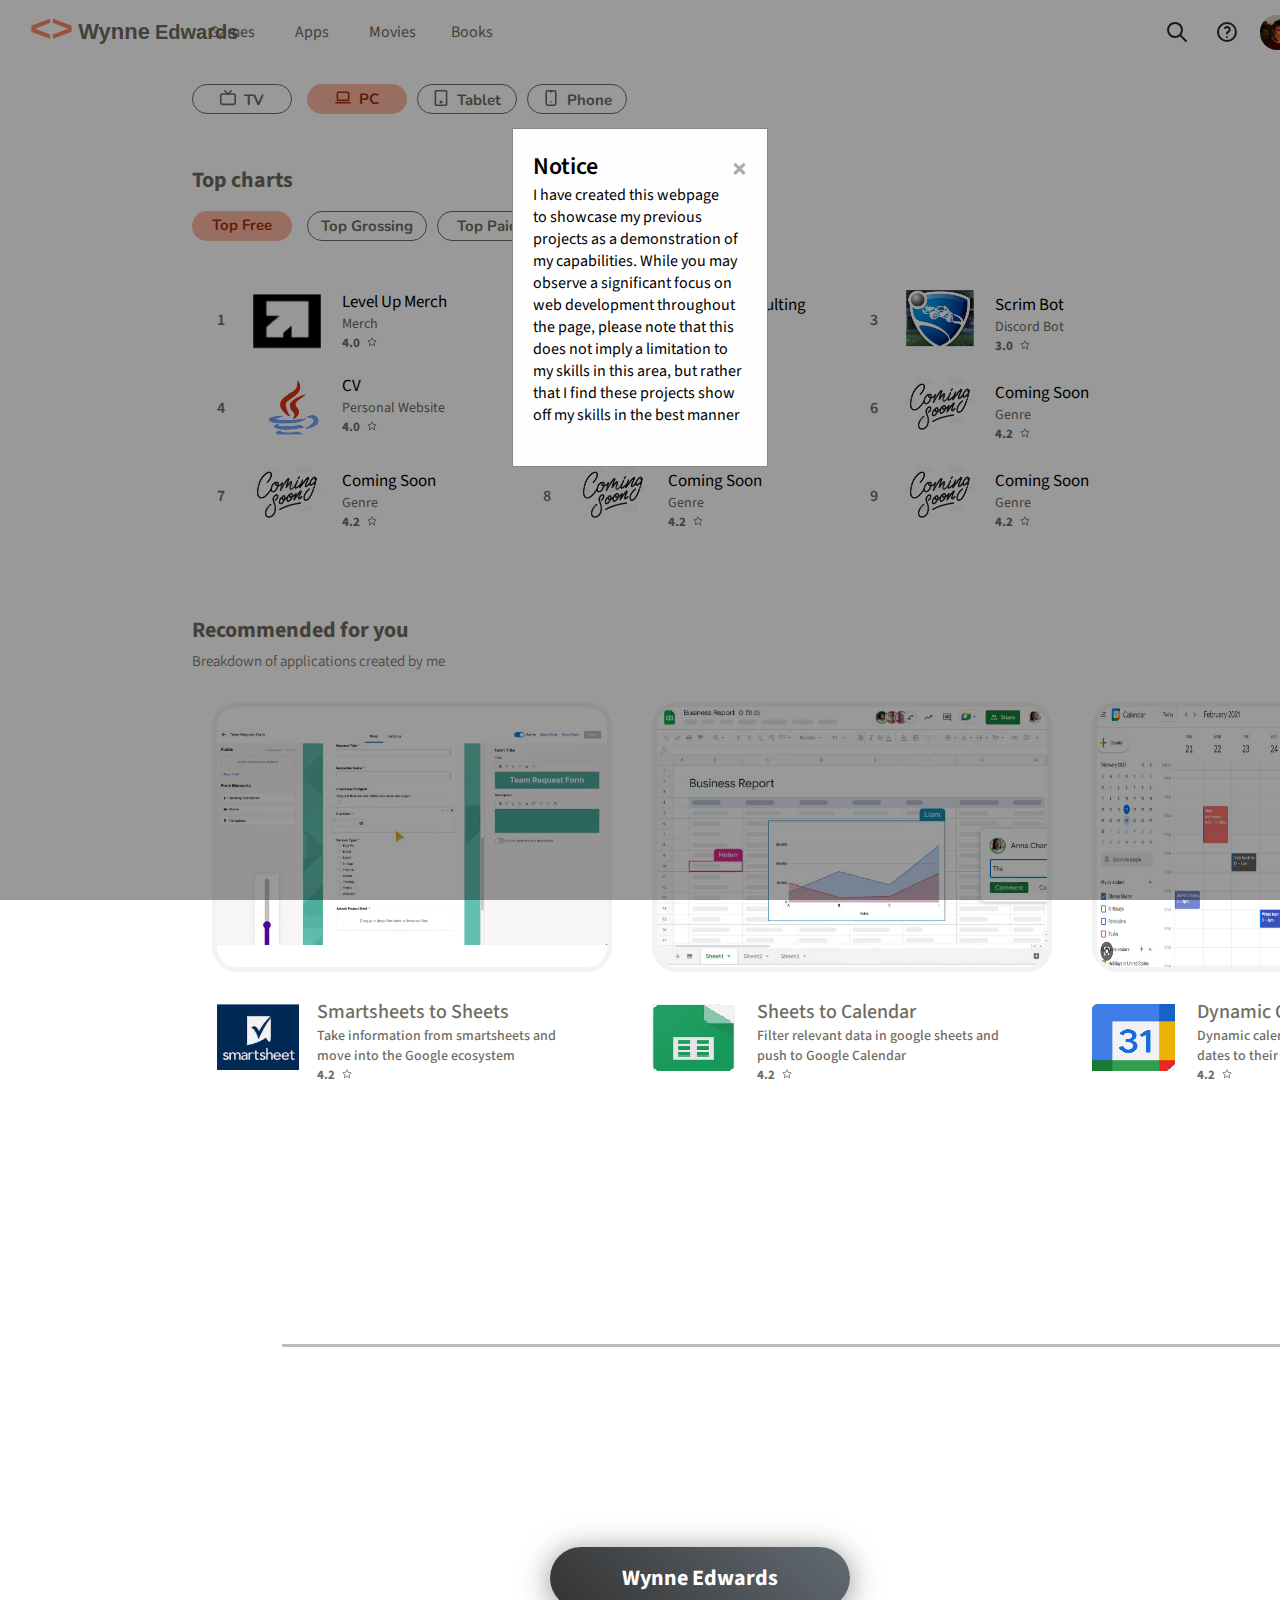
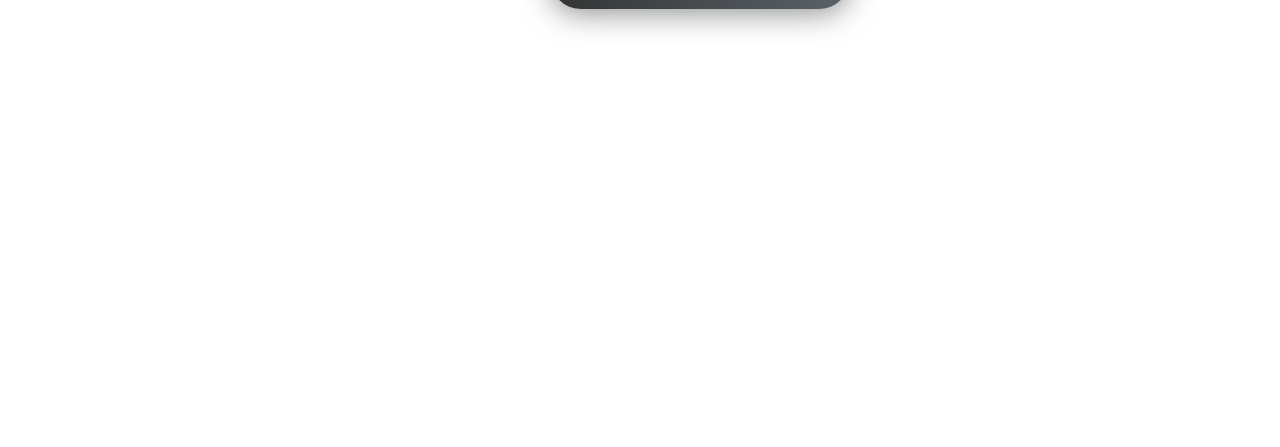
<file: index.html>
<!DOCTYPE html>
<html lang="en">

<head>
    <meta charset="UTF-8">
    <meta http-equiv="X-UA-Compatible" content="IE=edge">
    <meta name="viewport" content="width=device-width, initial-scale=1.0">
    <title>Wynne Edwards</title>
    <link rel="stylesheet" href="styleIndex.css">
    <link rel="stylesheet" href="reset.css">
    <script defer src="app.js"></script>
</head>
<nav class="nav">
    <div class="navLogoContainer">
        <div class="navLogo">
            <div class="logo">
                <>
            </div>

            <div class="logoName">
                <div class="firstname">Wynne</div>
                <div class="lastname">Edwards</div>
            </div>
        </div>
    </div>
    <div class="navGenresContainer">
        <div class="navGenresOverall">
            <div class="navGenres" id="games">Games</div>
            <div class="navGenres" id="Apps">Apps</div>
            <div class="navGenres" id="Movies">Movies</div>
            <div class="navGenres" id="Books">Books</div>
        </div>
    </div>
    <div class="navProfileContainer">
        <div class="navProfileOverall">
            <div class="navProfile" id="search"><svg class="profileIcons" xmlns="http://www.w3.org/2000/svg"
                    class="icon icon-tabler icon-tabler-search" width="24" height="24" viewBox="0 0 24 24"
                    stroke-width="2" stroke="currentColor" fill="none" stroke-linecap="round" stroke-linejoin="round">
                    <path stroke="none" d="M0 0h24v24H0z" fill="none"></path>
                    <circle cx="10" cy="10" r="7"></circle>
                    <line x1="21" y1="21" x2="15" y2="15"></line>
                </svg></div>
            <div class="navProfile" id="help"><svg class="profileIcons" xmlns="http://www.w3.org/2000/svg"
                    class="icon icon-tabler icon-tabler-help" width="24" height="24" viewBox="0 0 24 24"
                    stroke-width="2" stroke="currentColor" fill="none" stroke-linecap="round" stroke-linejoin="round">
                    <path stroke="none" d="M0 0h24v24H0z" fill="none"></path>
                    <circle cx="12" cy="12" r="9"></circle>
                    <line x1="12" y1="17" x2="12" y2="17.01"></line>
                    <path d="M12 13.5a1.5 1.5 0 0 1 1 -1.5a2.6 2.6 0 1 0 -3 -4"></path>
                </svg></div>
            <div class="navProfile" id="profile"><img src="./images/meimg.png" height="35px" class="profile"></div>
        </div>
    </div>
</nav>

<body>
    <div class="resolutionContainer">
        <div class="resButtonsOverall">
            <div class="resButtons" id="TV"><button onclick="tvPressed()">
                    <p id="TVButton" class="resText">
                        <svg id="TVIcon" xmlns="http://www.w3.org/2000/svg"
                            class="icon icon-tabler icon-tabler-device-tv" width="24" height="24" viewBox="0 0 24 24"
                            stroke-width="2" stroke="currentColor" fill="none" stroke-linecap="round"
                            stroke-linejoin="round">
                            <path stroke="none" d="M0 0h24v24H0z" fill="none"></path>
                            <rect x="3" y="7" width="18" height="13" rx="2"></rect>
                            <polyline points="16 3 12 7 8 3"></polyline>
                        </svg>TV
                    </p>
                </button></div>
            <div class="resButtons" id="PC"><button onclick="pcPressed()">
                    <p id="PCButton" class="resText">
                        <svg id="PCIcon" xmlns="http://www.w3.org/2000/svg"
                            class="icon icon-tabler icon-tabler-device-laptop" width="24" height="24"
                            viewBox="0 0 24 24" stroke-width="2" stroke="currentColor" fill="none"
                            stroke-linecap="round" stroke-linejoin="round">
                            <path stroke="none" d="M0 0h24v24H0z" fill="none"></path>
                            <line x1="3" y1="19" x2="21" y2="19"></line>
                            <rect x="5" y="6" width="14" height="10" rx="1"></rect>
                        </svg>PC
                    </p>
                </button></div>
            <div class="resButtons" id="Tablet"><button onclick="tabletPressed()">
                    <p id="tabletButton" class="resText">
                        <svg id="tabletIcon" xmlns="http://www.w3.org/2000/svg"
                            class="icon icon-tabler icon-tabler-device-tablet" width="24" height="24"
                            viewBox="0 0 24 24" stroke-width="2" stroke="currentColor" fill="none"
                            stroke-linecap="round" stroke-linejoin="round">
                            <path stroke="none" d="M0 0h24v24H0z" fill="none"></path>
                            <rect x="5" y="3" width="14" height="18" rx="1"></rect>
                            <circle cx="12" cy="17" r="1"></circle>
                        </svg>Tablet
                    </p>
                </button></div>
            <div class="resButtons" id="Phone"><button onclick="phonePressed()">
                    <p id="phoneButton" class="resText">
                        <svg id="phoneIcon" xmlns="http://www.w3.org/2000/svg"
                            class="icon icon-tabler icon-tabler-device-mobile" width="24" height="24"
                            viewBox="0 0 24 24" stroke-width="2" stroke="currentColor" fill="none"
                            stroke-linecap="round" stroke-linejoin="round">
                            <path stroke="none" d="M0 0h24v24H0z" fill="none"></path>
                            <rect x="6" y="3" width="12" height="18" rx="2"></rect>
                            <line x1="11" y1="4" x2="13" y2="4"></line>
                            <line x1="12" y1="17" x2="12" y2="17.01"></line>
                        </svg>Phone
                    </p>
                </button></div>
        </div>
    </div>
    <main>
        
          
        <div class="chartContainer" id = "test">
            <div class="chartOverall">
                <div class="topChart">Top charts</div>
                <div class="selectorChart">
                    <div class="chartButtons" id="freeChart"><button onclick="freePressed()">
                            <p class="chartText" id="freeText">Top Free</p>
                        </button></div>
                    <div class="chartButtons" id="grossingChart"><button onclick="grossingPressed()">
                            <p class="chartText" id="grossingText">Top Grossing</p>
                        </button></div>
                    <div class="chartButtons" id="paidChart"><button onclick="paidPressed()">
                            <p class="chartText" id="paidText">Top Paid</p>
                        </button></div>
                </div>
                <div class="projectsGrid">
                    <div class="gridItem" id="grid1">
                        <div class="projectsNumber">1</div>
                        <div class="projectsGridManager">
                            <div class="projectsImage"><img src="./images/levelUpMerchLogo.png"></div>
                            <div class="projectsHeader">Level Up Merch</div>
                            <div class="projectsGenre">Merch</div>
                            <div class="projectsRating">4.0<svg xmlns="http://www.w3.org/2000/svg"
                                    class="icon icon-tabler icon-tabler-star" width="24" height="10" viewBox="0 0 24 24"
                                    stroke-width="2" stroke="currentColor" fill="none" stroke-linecap="round"
                                    stroke-linejoin="round">
                                    <path stroke="none" d="M0 0h24v24H0z" fill="none"></path>
                                    <path
                                        d="M12 17.75l-6.172 3.245l1.179 -6.873l-5 -4.867l6.9 -1l3.086 -6.253l3.086 6.253l6.9 1l-5 4.867l1.179 6.873z">
                                    </path>
                                </svg></div>
                        </div>
                    </div>
                    <div class="gridItem" id="grid2">
                        <div class="projectsNumber">2</div>
                        <div class="projectsGridManager">
                            <div class="projectsImage"><img src="./images/EmeraldConsultingNewLogo.png"></div>
                            <div class="projectsHeader">Emerald Consulting</div>
                            <div class="projectsGenre">Consulting</div>
                            <div class="projectsRating">3.9<svg xmlns="http://www.w3.org/2000/svg"
                                    class="icon icon-tabler icon-tabler-star" width="24" height="10" viewBox="0 0 24 24"
                                    stroke-width="2" stroke="currentColor" fill="none" stroke-linecap="round"
                                    stroke-linejoin="round">
                                    <path stroke="none" d="M0 0h24v24H0z" fill="none"></path>
                                    <path
                                        d="M12 17.75l-6.172 3.245l1.179 -6.873l-5 -4.867l6.9 -1l3.086 -6.253l3.086 6.253l6.9 1l-5 4.867l1.179 6.873z">
                                    </path>
                                </svg></div>
                        </div>
                    </div>
                    <div class="gridItem" id="grid3">
                        <div class="projectsNumber">3</div>
                        <div class="projectsGridManager">
                            <div class="projectsImage"><img src="./images/ScrimBotimage.jpg"></div>
                            <div class="projectsHeader">Scrim Bot</div>
                            <div class="projectsGenre">Discord Bot</div>
                            <div class="projectsRating">3.0<svg xmlns="http://www.w3.org/2000/svg"
                                    class="icon icon-tabler icon-tabler-star" width="24" height="10" viewBox="0 0 24 24"
                                    stroke-width="2" stroke="currentColor" fill="none" stroke-linecap="round"
                                    stroke-linejoin="round">
                                    <path stroke="none" d="M0 0h24v24H0z" fill="none"></path>
                                    <path
                                        d="M12 17.75l-6.172 3.245l1.179 -6.873l-5 -4.867l6.9 -1l3.086 -6.253l3.086 6.253l6.9 1l-5 4.867l1.179 6.873z">
                                    </path>
                                </svg></div>
                        </div>
                    </div>
                    <div class="gridItem" id="grid4">
                        <div class="projectsNumber">4</div>
                        <div class="projectsGridManager">
                            <div class="projectsImage"><img src="./images/java.png"></div>
                            <div class="projectsHeader">CV</div>
                            <div class="projectsGenre">Personal Website</div>
                            <div class="projectsRating">4.0<svg xmlns="http://www.w3.org/2000/svg"
                                    class="icon icon-tabler icon-tabler-star" width="24" height="10" viewBox="0 0 24 24"
                                    stroke-width="2" stroke="currentColor" fill="none" stroke-linecap="round"
                                    stroke-linejoin="round">
                                    <path stroke="none" d="M0 0h24v24H0z" fill="none"></path>
                                    <path
                                        d="M12 17.75l-6.172 3.245l1.179 -6.873l-5 -4.867l6.9 -1l3.086 -6.253l3.086 6.253l6.9 1l-5 4.867l1.179 6.873z">
                                    </path>
                                </svg></div>
                        </div>
                    </div>
                    <div class="gridItem" id="grid5">
                        <div class="projectsNumber">5</div>
                        <div class="projectsGridManager">
                            <div class="projectsImage"><img src="./images/comingSoon.png"></div>
                            <div class="projectsHeader">Coming Soon</div>
                            <div class="projectsGenre">Genre</div>
                            <div class="projectsRating">4.2<svg xmlns="http://www.w3.org/2000/svg"
                                    class="icon icon-tabler icon-tabler-star" width="24" height="10" viewBox="0 0 24 24"
                                    stroke-width="2" stroke="currentColor" fill="none" stroke-linecap="round"
                                    stroke-linejoin="round">
                                    <path stroke="none" d="M0 0h24v24H0z" fill="none"></path>
                                    <path
                                        d="M12 17.75l-6.172 3.245l1.179 -6.873l-5 -4.867l6.9 -1l3.086 -6.253l3.086 6.253l6.9 1l-5 4.867l1.179 6.873z">
                                    </path>
                                </svg></div>
                        </div>
                    </div>
                    <div class="gridItem" id="grid6">
                        <div class="projectsNumber">6</div>
                        <div class="projectsGridManager">
                            <div class="projectsImage"><img src="./images/comingSoon.png"></div>
                            <div class="projectsHeader">Coming Soon</div>
                            <div class="projectsGenre">Genre</div>
                            <div class="projectsRating">4.2<svg xmlns="http://www.w3.org/2000/svg"
                                    class="icon icon-tabler icon-tabler-star" width="24" height="10" viewBox="0 0 24 24"
                                    stroke-width="2" stroke="currentColor" fill="none" stroke-linecap="round"
                                    stroke-linejoin="round">
                                    <path stroke="none" d="M0 0h24v24H0z" fill="none"></path>
                                    <path
                                        d="M12 17.75l-6.172 3.245l1.179 -6.873l-5 -4.867l6.9 -1l3.086 -6.253l3.086 6.253l6.9 1l-5 4.867l1.179 6.873z">
                                    </path>
                                </svg></div>
                        </div>
                    </div>
                    <div class="gridItem" id="grid7">
                        <div class="projectsNumber">7</div>
                        <div class="projectsGridManager">
                            <div class="projectsImage"><img src="./images/comingSoon.png"></div>
                            <div class="projectsHeader">Coming Soon</div>
                            <div class="projectsGenre">Genre</div>
                            <div class="projectsRating">4.2<svg xmlns="http://www.w3.org/2000/svg"
                                    class="icon icon-tabler icon-tabler-star" width="24" height="10" viewBox="0 0 24 24"
                                    stroke-width="2" stroke="currentColor" fill="none" stroke-linecap="round"
                                    stroke-linejoin="round">
                                    <path stroke="none" d="M0 0h24v24H0z" fill="none"></path>
                                    <path
                                        d="M12 17.75l-6.172 3.245l1.179 -6.873l-5 -4.867l6.9 -1l3.086 -6.253l3.086 6.253l6.9 1l-5 4.867l1.179 6.873z">
                                    </path>
                                </svg></div>
                        </div>
                    </div>
                    <div class="gridItem" id="grid8">
                        <div class="projectsNumber">8</div>
                        <div class="projectsGridManager">
                            <div class="projectsImage"><img src="./images/comingSoon.png"></div>
                            <div class="projectsHeader">Coming Soon</div>
                            <div class="projectsGenre">Genre</div>
                            <div class="projectsRating">4.2<svg xmlns="http://www.w3.org/2000/svg"
                                    class="icon icon-tabler icon-tabler-star" width="24" height="10" viewBox="0 0 24 24"
                                    stroke-width="2" stroke="currentColor" fill="none" stroke-linecap="round"
                                    stroke-linejoin="round">
                                    <path stroke="none" d="M0 0h24v24H0z" fill="none"></path>
                                    <path
                                        d="M12 17.75l-6.172 3.245l1.179 -6.873l-5 -4.867l6.9 -1l3.086 -6.253l3.086 6.253l6.9 1l-5 4.867l1.179 6.873z">
                                    </path>
                                </svg></div>
                        </div>
                    </div>
                    <div class="gridItem" id="grid9">
                        <div class="projectsNumber">9</div>
                        <div class="projectsGridManager">
                            <div class="projectsImage"><img src="./images/comingSoon.png"></div>
                            <div class="projectsHeader">Coming Soon</div>
                            <div class="projectsGenre">Genre</div>
                            <div class="projectsRating">4.2<svg xmlns="http://www.w3.org/2000/svg"
                                    class="icon icon-tabler icon-tabler-star" width="24" height="10" viewBox="0 0 24 24"
                                    stroke-width="2" stroke="currentColor" fill="none" stroke-linecap="round"
                                    stroke-linejoin="round">
                                    <path stroke="none" d="M0 0h24v24H0z" fill="none"></path>
                                    <path
                                        d="M12 17.75l-6.172 3.245l1.179 -6.873l-5 -4.867l6.9 -1l3.086 -6.253l3.086 6.253l6.9 1l-5 4.867l1.179 6.873z">
                                    </path>
                                </svg></div>
                        </div>
                    </div>
                </div>
            </div>
        </div>
        <div class="recommendedContainer">
            <div class="recommendedOverall">
                <div class="recomendedForYou">Recommended for you
                    <div class="recommendedSubHeading">Breakdown of applications created by me
                        <table class="recommendedTable">
                            <tr>
                                <td class="Smartsheets hidden">
                                    <video id=smartsheetsVid width="400" height="400" autoplay muted loop>
                                        <source src="images/smartsheets.mp4" type="video/mp4">
                                    </video>
                                </td>

                                <td class="Googlesheets hidden">
                                    <video id=googlesheetsVid width="400" height="400" autoplay muted loop>
                                        <source src="images/googlesheets.mp4" type="video/mp4">
                                    </video>
                                </td>
                                <td class="Googlecalendar hidden">
                                    <img src="images/googleCalendar.png" id="googleCalendarImg">
                                </td>
                            </tr>
                            <tr>
                                <td class="SmartsheetsName">
                                    <div class="projectsImage"><img src="./images/smartsheets.png"></div>
                                    <div class="projectsHeader">Smartsheets to Sheets</div>
                                    <div class="projectsGenre">Take information from smartsheets and <br> move into the
                                        Google ecosystem</div>
                                    <div class="projectsRating">4.2<svg xmlns="http://www.w3.org/2000/svg"
                                            class="icon icon-tabler icon-tabler-star" width="24" height="10"
                                            viewBox="0 0 24 24" stroke-width="2" stroke="currentColor" fill="none"
                                            stroke-linecap="round" stroke-linejoin="round">
                                            <path stroke="none" d="M0 0h24v24H0z" fill="none"></path>
                                            <path
                                                d="M12 17.75l-6.172 3.245l1.179 -6.873l-5 -4.867l6.9 -1l3.086 -6.253l3.086 6.253l6.9 1l-5 4.867l1.179 6.873z">
                                            </path>
                                        </svg></div>
                    </div>
                    </td>
                    <td class="GooglesheetsName">
                        <div class="projectsImage"><img src="./images/googleSheets.png"></div>
                        <div class="projectsHeader">Sheets to Calendar</div>
                        <div class="projectsGenre">Filter relevant data in google sheets and <br> push to Google
                            Calendar</div>
                        <div class="projectsRating">4.2<svg xmlns="http://www.w3.org/2000/svg"
                                class="icon icon-tabler icon-tabler-star" width="24" height="10" viewBox="0 0 24 24"
                                stroke-width="2" stroke="currentColor" fill="none" stroke-linecap="round"
                                stroke-linejoin="round">
                                <path stroke="none" d="M0 0h24v24H0z" fill="none"></path>
                                <path
                                    d="M12 17.75l-6.172 3.245l1.179 -6.873l-5 -4.867l6.9 -1l3.086 -6.253l3.086 6.253l6.9 1l-5 4.867l1.179 6.873z">
                                </path>
                            </svg></div>
                </div>
                </td>
                <td class="GooglecalendarName">
                    <div class="projectsImage"><img src="./images/googleCalendarLogo.png"></div>
                    <div class="projectsHeader">Dynamic Calendar</div>
                    <div class="projectsGenre">Dynamic calendar that pushes each individual's dates to their own
                        calendar</div>
                    <div class="projectsRating">4.2<svg xmlns="http://www.w3.org/2000/svg"
                            class="icon icon-tabler icon-tabler-star" width="24" height="10" viewBox="0 0 24 24"
                            stroke-width="2" stroke="currentColor" fill="none" stroke-linecap="round"
                            stroke-linejoin="round">
                            <path stroke="none" d="M0 0h24v24H0z" fill="none"></path>
                            <path
                                d="M12 17.75l-6.172 3.245l1.179 -6.873l-5 -4.867l6.9 -1l3.086 -6.253l3.086 6.253l6.9 1l-5 4.867l1.179 6.873z">
                            </path>
                        </svg></div>
            </div>
            </td>
            </tr>
            </table>
        </div>
        </div>
        </div>
        </div>
        <hr class="solid">
        <div class="wynneContainer">
            <div class="wynneOverall">
                <button type="submit" id = "cvId" class = "wynneCV"><a href="cv.html">Wynne Edwards</a>
            </div>
        </div>
    </main>
    <div class="popup" id = "levelUpMerch">
        <div class="popup-content">
          <span class="popup-exit" id = "popup-exit1">&times;</span>
          <h2 class="popup-title">Level Up Merch</h2>
          <p class="popup-description">This is a website I designed and built in order to learn more about web development. <br><br> Please note this is not a finished product.</p>
          <button class="popup-button"><a href="./LUM/index.html">View Website</a></button>
          <button class="popup-button"><a href="https://github.com/wynne-edwards/levelupmerch">View Github</a></button>
        </div>
      </div>
      <div class="popup" id = "emeraldConsulting">
        <div class="popup-content">
          <span class="popup-exit" id = "popup-exit2">&times;</span>
          <h2 class="popup-title">Emerald Consulting</h2>
          <p class="popup-description">I was requested to show off my skills by improving an existing website, and this is my take on that. <br><br> Please note this is not a finished product.</p>
          <button class="popup-button"><a href="./EmeraldConsulting/index3.html">View Website</a></button>
          <button class="popup-button"><a href="https://github.com/wynne-edwards/emerald-consulting">View Github</a></button>
        </div>
      </div>
      <div class="popup" id = "scrimBot">
        <div class="popup-content">
          <span class="popup-exit" id = "popup-exit3">&times;</span>
          <h2 class="popup-title">Scrim Bot</h2>
          <p class="popup-description">A very personal project, a game I thoroughly enjoy is Rocket League. But I found that it was difficult to organise games in the scene so I decided to attempt to solve that, with this discord bot. <br><br> Please note this is not a finished product.</p>
          <button class="popup-button"><a href ="https://github.com/wynne-edwards/ScrimBot">View Github</a></button>
        </div>
      </div>
      <div class="popup" id = "personalCVPage">
        <div class="popup-content">
          <span class="popup-exit" id = "popup-exit4">&times;</span>
          <h2 class="popup-title">Personal CV page</h2>
          <p class="popup-description">This was the first website I created, its very clunky but I thought it would be useful to show progress in how I have advanced as a programmer <br><br>Please note this is not a finished product.</p>
          <button class="popup-button"><a href="./CV/index.html">View Website</a></button>
          <button class="popup-button"><a href ="https://github.com/wynne-edwards/oldPersonalWebsite">View Github</a></button>
        </div>
      </div>
      <div class="popup2" id = "noticePopup">
        <div class="popup-content">
          <span class="popup-exit" id = "popup-exit5">&times;</span>
          <h2 class="popup-title">Notice</h2>
          <p class="popup-description">I have created this webpage to showcase my previous projects as a demonstration of my capabilities. While you may observe a significant focus on web development throughout the page, please note that this does not imply a limitation to my skills in this area, but rather that I find these projects show off my skills in the best manner</p>
        </div>
      </div>
</body>

</html>
</file>
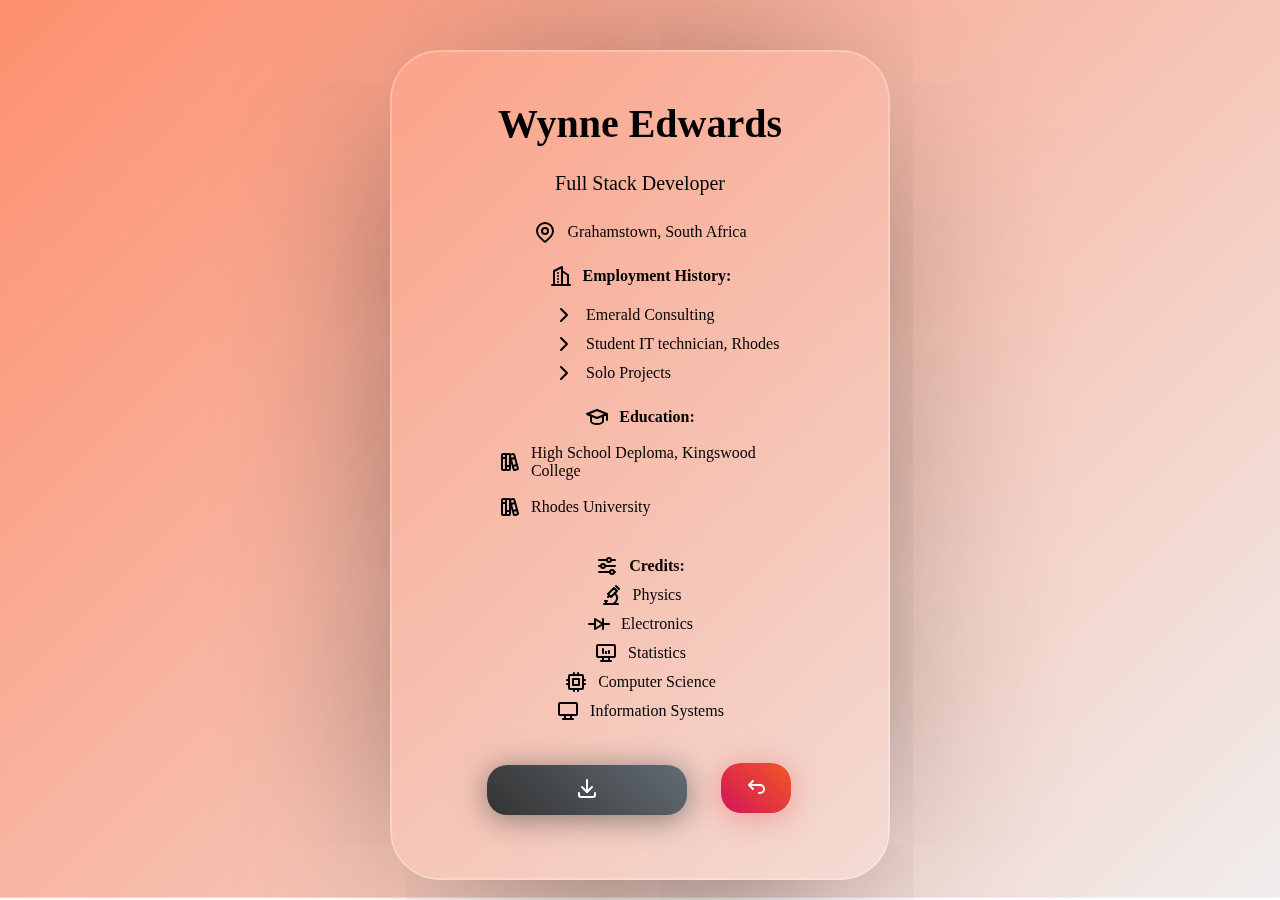
<file: cv.html>
<!DOCTYPE html>
<html lang="en">

<head>
    <meta charset="UTF-8">
    <meta http-equiv="X-UA-Compatible" content="IE=edge">
    <meta name="viewport" content="width=device-width, initial-scale=1.0">
    <link rel="stylesheet" href="styleCV.css">
    <link rel="stylesheet" href="reset.css">
    <script defer src="app.js"></script>
    <title>CV</title>
</head>

<body id = "cvBackground">
    <div class="profile_card">
        <!-- <figure class="profile_card__img">
            <img src="images/meimg.png">
        </figure> -->
        <div class="profile_card__desc">
            <h1 id> Wynne Edwards</h1>
            <div>Full Stack Developer</div>
            <div style="display: flex; align-items: center;gap:10px;justify-content: center;">
                <svg xmlns="http://www.w3.org/2000/svg" class="icon icon-tabler icon-tabler-map-pin" width="24"
                    height="24" viewBox="0 0 24 24" stroke-width="2" stroke="currentColor" fill="none"
                    stroke-linecap="round" stroke-linejoin="round">
                    <path stroke="none" d="M0 0h24v24H0z" fill="none"></path>
                    <circle cx="12" cy="11" r="3"></circle>
                    <path d="M17.657 16.657l-4.243 4.243a2 2 0 0 1 -2.827 0l-4.244 -4.243a8 8 0 1 1 11.314 0z"></path>
                </svg>
                <span>Grahamstown, South Africa</span>
            </div>
        </div>
        <div class="profile_card_history">
            <div style="display: flex; align-items: center;gap:10px;justify-content: center;padding-bottom: 15px;">
                <svg xmlns="http://www.w3.org/2000/svg" class="icon icon-tabler icon-tabler-building-skyscraper"
                    width="24" height="24" viewBox="0 0 24 24" stroke-width="2" stroke="currentColor" fill="none"
                    stroke-linecap="round" stroke-linejoin="round">
                    <path stroke="none" d="M0 0h24v24H0z" fill="none"></path>
                    <line x1="3" y1="21" x2="21" y2="21"></line>
                    <path d="M5 21v-14l8 -4v18"></path>
                    <path d="M19 21v-10l-6 -4"></path>
                    <line x1="9" y1="9" x2="9" y2="9.01"></line>
                    <line x1="9" y1="12" x2="9" y2="12.01"></line>
                    <line x1="9" y1="15" x2="9" y2="15.01"></line>
                    <line x1="9" y1="18" x2="9" y2="18.01"></line>
                </svg>
                <h3 style="font-weight: bold;">Employment History:</h3>
            </div>
            <div
                style="display: flex; align-items: center;gap:10px;justify-content:left;padding-left: 80px; padding-bottom: 5px;">
                <svg xmlns="http://www.w3.org/2000/svg" class="icon icon-tabler icon-tabler-chevron-right" width="24"
                    height="24" viewBox="0 0 24 24" stroke-width="2" stroke="currentColor" fill="none"
                    stroke-linecap="round" stroke-linejoin="round">
                    <path stroke="none" d="M0 0h24v24H0z" fill="none"></path>
                    <polyline points="9 6 15 12 9 18"></polyline>
                </svg>
                <span><a href="https://e-c.co.za/">Emerald Consulting</a></span>
            </div>
            <div
                style="display: flex; align-items: center;gap:10px;justify-content:left;padding-left: 80px; padding-bottom: 5px;">
                <svg xmlns="http://www.w3.org/2000/svg" class="icon icon-tabler icon-tabler-chevron-right" width="24"
                    height="24" viewBox="0 0 24 24" stroke-width="2" stroke="currentColor" fill="none"
                    stroke-linecap="round" stroke-linejoin="round">
                    <path stroke="none" d="M0 0h24v24H0z" fill="none"></path>
                    <polyline points="9 6 15 12 9 18"></polyline>
                </svg>
                <span><a href="https://www.ru.ac.za/">Student IT technician, Rhodes</a></span>
            </div>
            <div style="display: flex; align-items: center;gap:10px;justify-content: left;padding-left: 80px;">
                <svg xmlns="http://www.w3.org/2000/svg" class="icon icon-tabler icon-tabler-chevron-right" width="24"
                    height="24" viewBox="0 0 24 24" stroke-width="2" stroke="currentColor" fill="none"
                    stroke-linecap="round" stroke-linejoin="round">
                    <path stroke="none" d="M0 0h24v24H0z" fill="none"></path>
                    <polyline points="9 6 15 12 9 18"></polyline>
                </svg>
                <span>Solo Projects</span>
            </div>
        </div>
        <div class=profile_card__education>
            <div style="display: flex; align-items: center;gap:10px;justify-content: center;padding-bottom: 15px;">
                <svg xmlns="http://www.w3.org/2000/svg" class="icon icon-tabler icon-tabler-school" width="24"
                    height="24" viewBox="0 0 24 24" stroke-width="2" stroke="currentColor" fill="none"
                    stroke-linecap="round" stroke-linejoin="round">
                    <path stroke="none" d="M0 0h24v24H0z" fill="none"></path>
                    <path d="M22 9l-10 -4l-10 4l10 4l10 -4v6"></path>
                    <path d="M6 10.6v5.4a6 3 0 0 0 12 0v-5.4"></path>
                </svg>
                <h3 style="font-weight: bold;">Education:</h3>
            </div>
            <div
                style="display: flex; align-items: center;gap:10px;justify-content: left;padding-bottom: 15px;padding-left: 25px;">
                <svg xmlns="http://www.w3.org/2000/svg" class="icon icon-tabler icon-tabler-books" width="24"
                    height="24" viewBox="0 0 24 24" stroke-width="2" stroke="currentColor" fill="none"
                    stroke-linecap="round" stroke-linejoin="round">
                    <path stroke="none" d="M0 0h24v24H0z" fill="none"></path>
                    <rect x="5" y="4" width="4" height="16" rx="1"></rect>
                    <rect x="9" y="4" width="4" height="16" rx="1"></rect>
                    <path d="M5 8h4"></path>
                    <path d="M9 16h4"></path>
                    <path
                        d="M13.803 4.56l2.184 -.53c.562 -.135 1.133 .19 1.282 .732l3.695 13.418a1.02 1.02 0 0 1 -.634 1.219l-.133 .041l-2.184 .53c-.562 .135 -1.133 -.19 -1.282 -.732l-3.695 -13.418a1.02 1.02 0 0 1 .634 -1.219l.133 -.041z">
                    </path>
                    <path d="M14 9l4 -1"></path>
                    <path d="M16 16l3.923 -.98"></path>
                </svg><span><a href="https://kingswoodcollege.com/">High School Deploma, Kingswood College</a></span>
            </div>
            <div
                style="display: flex; align-items: center;gap:10px;justify-content: left;padding-bottom: 15px;padding-left: 25px;">
                <svg xmlns="http://www.w3.org/2000/svg" class="icon icon-tabler icon-tabler-books" width="24"
                    height="24" viewBox="0 0 24 24" stroke-width="2" stroke="currentColor" fill="none"
                    stroke-linecap="round" stroke-linejoin="round">
                    <path stroke="none" d="M0 0h24v24H0z" fill="none"></path>
                    <rect x="5" y="4" width="4" height="16" rx="1"></rect>
                    <rect x="9" y="4" width="4" height="16" rx="1"></rect>
                    <path d="M5 8h4"></path>
                    <path d="M9 16h4"></path>
                    <path
                        d="M13.803 4.56l2.184 -.53c.562 -.135 1.133 .19 1.282 .732l3.695 13.418a1.02 1.02 0 0 1 -.634 1.219l-.133 .041l-2.184 .53c-.562 .135 -1.133 -.19 -1.282 -.732l-3.695 -13.418a1.02 1.02 0 0 1 .634 -1.219l.133 -.041z">
                    </path>
                    <path d="M14 9l4 -1"></path>
                    <path d="M16 16l3.923 -.98"></path>
                </svg><span><a href="https://www.ru.ac.za/">Rhodes University</a></span>
            </div>
        </div>
        <div class="tooltip">
            <div style="display: flex; align-items: center;gap:10px;justify-content: center; padding-bottom: 5px;">
                <svg xmlns="http://www.w3.org/2000/svg" class="icon icon-tabler icon-tabler-adjustments-horizontal"
                    width="24" height="24" viewBox="0 0 24 24" stroke-width="2" stroke="currentColor" fill="none"
                    stroke-linecap="round" stroke-linejoin="round">
                    <path stroke="none" d="M0 0h24v24H0z" fill="none"></path>
                    <circle cx="14" cy="6" r="2"></circle>
                    <line x1="4" y1="6" x2="12" y2="6"></line>
                    <line x1="16" y1="6" x2="20" y2="6"></line>
                    <circle cx="8" cy="12" r="2"></circle>
                    <line x1="4" y1="12" x2="6" y2="12"></line>
                    <line x1="10" y1="12" x2="20" y2="12"></line>
                    <circle cx="17" cy="18" r="2"></circle>
                    <line x1="4" y1="18" x2="15" y2="18"></line>
                    <line x1="19" y1="18" x2="20" y2="18"></line>
                </svg>
                <h3 style="font-weight: bold;">Credits:</h3>
            </div>
            <div style="display: flex; align-items: center;gap:10px;justify-content: center; padding-bottom: 5px;">
                <svg xmlns="http://www.w3.org/2000/svg" class="icon icon-tabler icon-tabler-microscope" width="24"
                    height="24" viewBox="0 0 24 24" stroke-width="2" stroke="currentColor" fill="none"
                    stroke-linecap="round" stroke-linejoin="round">
                    <path stroke="none" d="M0 0h24v24H0z" fill="none"></path>
                    <path d="M5 21h14"></path>
                    <path d="M6 18h2"></path>
                    <path d="M7 18v3"></path>
                    <path d="M9 11l3 3l6 -6l-3 -3z"></path>
                    <path d="M10.5 12.5l-1.5 1.5"></path>
                    <path d="M17 3l3 3"></path>
                    <path d="M12 21a6 6 0 0 0 3.715 -10.712"></path>
                </svg><span>Physics</span>
            </div>
            <div style="display: flex; align-items: center;gap:10px;justify-content: center; padding-bottom: 5px;">
                <svg xmlns="http://www.w3.org/2000/svg" class="icon icon-tabler icon-tabler-circuit-diode" width="24"
                    height="24" viewBox="0 0 24 24" stroke-width="2" stroke="currentColor" fill="none"
                    stroke-linecap="round" stroke-linejoin="round">
                    <path stroke="none" d="M0 0h24v24H0z" fill="none"></path>
                    <path d="M22 12h-6"></path>
                    <path d="M2 12h6"></path>
                    <path d="M8 7l8 5l-8 5z"></path>
                    <path d="M16 7v10"></path>
                </svg><span>Electronics</span>
            </div>
            <div style="display: flex; align-items: center;gap:10px;justify-content: center; padding-bottom: 5px;">
                <svg xmlns="http://www.w3.org/2000/svg" class="icon icon-tabler icon-tabler-device-desktop-analytics"
                    width="24" height="24" viewBox="0 0 24 24" stroke-width="2" stroke="currentColor" fill="none"
                    stroke-linecap="round" stroke-linejoin="round">
                    <path stroke="none" d="M0 0h24v24H0z" fill="none"></path>
                    <rect x="3" y="4" width="18" height="12" rx="1"></rect>
                    <path d="M7 20h10"></path>
                    <path d="M9 16v4"></path>
                    <path d="M15 16v4"></path>
                    <path d="M9 12v-4"></path>
                    <path d="M12 12v-1"></path>
                    <path d="M15 12v-2"></path>
                    <path d="M12 12v-1"></path>
                </svg><span>Statistics</span>
            </div>
            <div style="display: flex; align-items: center;gap:10px;justify-content: center; padding-bottom: 5px;">
                <svg xmlns="http://www.w3.org/2000/svg" class="icon icon-tabler icon-tabler-cpu" width="24" height="24"
                    viewBox="0 0 24 24" stroke-width="2" stroke="currentColor" fill="none" stroke-linecap="round"
                    stroke-linejoin="round">
                    <path stroke="none" d="M0 0h24v24H0z" fill="none"></path>
                    <rect x="5" y="5" width="14" height="14" rx="1"></rect>
                    <path d="M9 9h6v6h-6z"></path>
                    <path d="M3 10h2"></path>
                    <path d="M3 14h2"></path>
                    <path d="M10 3v2"></path>
                    <path d="M14 3v2"></path>
                    <path d="M21 10h-2"></path>
                    <path d="M21 14h-2"></path>
                    <path d="M14 21v-2"></path>
                    <path d="M10 21v-2"></path>
                </svg><span>Computer Science</span>
            </div>
            <div style="display: flex; align-items: center;gap:10px;justify-content: center; padding-bottom: 5px;">
                <svg xmlns="http://www.w3.org/2000/svg" class="icon icon-tabler icon-tabler-device-desktop" width="24"
                    height="24" viewBox="0 0 24 24" stroke-width="2" stroke="currentColor" fill="none"
                    stroke-linecap="round" stroke-linejoin="round">
                    <path stroke="none" d="M0 0h24v24H0z" fill="none"></path>
                    <rect x="3" y="4" width="18" height="12" rx="1"></rect>
                    <line x1="7" y1="20" x2="17" y2="20"></line>
                    <line x1="9" y1="16" x2="9" y2="20"></line>
                    <line x1="15" y1="16" x2="15" y2="20"></line>
                </svg><span>Information Systems</span>
            </div>
        </div>
        <div>
            <div class="downloadButton" style="justify-content: center; display: inline;">
                <button type="submit" id="downloadIt"><a href="images/WynneCVPDFversion.pdf" download="WynneCV"><svg
                            xmlns="http://www.w3.org/2000/svg" class="icon icon-tabler icon-tabler-download" width="24"
                            height="24" viewBox="0 0 24 24" stroke-width="2" stroke="currentColor" fill="none"
                            stroke-linecap="round" stroke-linejoin="round">
                            <path stroke="none" d="M0 0h24v24H0z" fill="none"></path>
                            <path d="M4 17v2a2 2 0 0 0 2 2h12a2 2 0 0 0 2 -2v-2"></path>
                            <polyline points="7 11 12 16 17 11"></polyline>
                            <line x1="12" y1="4" x2="12" y2="16"></line>
                        </svg></a></button>
            </div>
            <div class="backButton" style="justify-content: center; display: inline;">
                <button type="submit" id="backGo" onclick = "location.href='index.html'">
                    <svg xmlns="http://www.w3.org/2000/svg" class="icon icon-tabler icon-tabler-arrow-back-up"
                        width="24" height="24" viewBox="0 0 24 24" stroke-width="2" stroke="currentColor" fill="none"
                        stroke-linecap="round" stroke-linejoin="round">
                        <path stroke="none" d="M0 0h24v24H0z" fill="none"></path>
                        <path d="M9 13l-4 -4l4 -4m-4 4h11a4 4 0 0 1 0 8h-1"></path>
                    </svg></button>
            </div>
        </div>
</body>
</html>
</file>
<file: styleIndex.css>
@import url("https://fonts.googleapis.com/css2?family=Source+Sans+Pro:wght@200;300;400&display=swap");
@import url("https://fonts.googleapis.com/css2?family=Nunito:wght@300;400;500;600;700&display=swap");

.nav {
  display: inline-flex;
  font-family: "Source Sans Pro";
  width: 100%;
  height: 64px;
  left: 0px;
  line-height: 64px;
  overflow-x: auto;
  white-space: nowrap;
}

.nav .navLogoContainer {
  width: 15%;
}

.nav .navLogoContainer .navLogo {
  display: inline-flex;
  font-family: "Segoe UI", Tahoma, Geneva, Verdana, sans-serif;
  color: #706C61;
  font-weight: bold;
  font-size: 20px;
  padding-left: 30px;
}

.nav .navLogoContainer .navLogo .logo {
  font-size: 37px;
  font-weight: bold;
  color: #FF8966;
  line-height: 57px;
}

.nav .navLogoContainer .navLogo .logoName {
  display: inline-flex;
  padding-left: 5px;
}

.nav .navLogoContainer .navLogo .logoName .firstname {
  line-height: 63px;
  font-size: 22px;
}

.nav .navLogoContainer .navLogo .logoName .lastname {
  padding-left: 5px;
  font-weight: 700;
}

.nav .navGenresContainer {
  width: 75%;
}

.nav .navGenresContainer .navGenresOverall {
  left: 5px;
  color: #706C61;
  display: inline-flex;
  font-size: 16px;
}

.nav .navGenresContainer .navGenresOverall .navGenres {
  text-align: center;
  width: 80px;
}

.nav .navProfileContainer {
  width: 10%;
}

.nav .navProfileContainer .navProfileOverall {
  display: inline-flex;
}

.nav .navProfileContainer .navProfileOverall .navProfile {
  width: 50px;
  text-align: center;
  height: 64px;
  color: #2A2B2A;
}

.nav .navProfileContainer .navProfileOverall .navProfile .profile {
  border-radius: 50px;
  margin-top: 15px;
}

.nav .navProfileContainer .navProfileOverall .navProfile .profileIcons {
  margin-top: 20px;
}

.body {
  width: 100%;
}

.main {
  width: 100%;
}

.resolutionContainer {
  position: relative;
  width: 100%;
  height: 30px;
  top: 20px;
}

.resolutionContainer .resButtonsOverall {
  position: relative;
  display: inline-flex;
  text-align: center;
  left: 15%;
}

.resolutionContainer .resButtonsOverall #PC {
  position: relative;
  left: 15px;
  background: rgba(255, 137, 102, 0.6);
  border-width: 0px;
}

.resolutionContainer .resButtonsOverall #PC #PCButton {
  color: #A3320B;
}

.resolutionContainer .resButtonsOverall #Tablet {
  position: relative;
  left: 25px;
}

.resolutionContainer .resButtonsOverall #Phone {
  position: relative;
  left: 35px;
}

.resolutionContainer .resButtonsOverall #TVIcon,
.resolutionContainer .resButtonsOverall #PCIcon,
.resolutionContainer .resButtonsOverall #tabletIcon,
.resolutionContainer .resButtonsOverall #phoneIcon {
  position: relative;
  left: -4px;
  top: 5px;
  transform: scale(0.8);
}

.resolutionContainer .resButtonsOverall .resButtons:hover {
  background-color: rgba(112, 108, 97, 0.1);
}

.resolutionContainer .resButtonsOverall .resButtons {
  width: 100px;
  height: 30px;
  border-radius: 40px;
  border-width: 1px;
  border-style: solid;
  border-color: #706C61;
}

.resolutionContainer .resButtonsOverall .resButtons .resText {
  position: relative;
  height: 30px;
  top: -4px;
  color: #706C61;
  font-size: 15px;
  font-family: "Nunito";
  font-weight: bold;
}

.chartContainer {
  width: 100%;
  height: 450px;
  position: relative;
  top: 70px;
}

.chartContainer .chartOverall {
  font-family: "Source Sans Pro";
}

.chartContainer .chartOverall .projectsGrid {
  position: relative;
  display: grid;
  grid-template-columns: 30% 30% 30%;
  cursor: pointer;

  left: 15%;
  top: 50px;
  width: 85%;
}

.chartContainer .chartOverall .projectsGrid #grid1 {
  /* grid-column-start: 2;
  grid-column-end: 3;
  grid-row-start: 2;
  grid-row-end: 3; */
}

.chartContainer .chartOverall .projectsGrid .projectsGridManager {
  position: relative;
  height: 88px;
  width: 450px;
}

.chartContainer .chartOverall .projectsGrid #grid1 .projectsGridManager {
  position: relative;
  top: 10px;
}

.chartContainer .chartOverall .projectsGrid #grid4 .projectsGridManager {
  position: relative;
  top: 10px;
}


.chartContainer .chartOverall .projectsGrid .gridItem {
  text-align: left;
  height: 88px;
  width: 450px;
  border-radius: 15px;
}

.chartContainer .chartOverall .projectsGrid .gridItem .projectsNumber {
  position: relative;
  line-height: 88px;
  left: 25px;
  color: #706C61;
  font-weight: 600;
  width: 20px;
}

.chartContainer .chartOverall .projectsGrid .gridItem .projectsImage {
  position: relative;
  transform: scale(0.15);
  top: -235px;
  left: -130px;
  border-radius: 60px;
  border-color: #706C61;
  /* background-color: #2A2B2A; */
}

.chartContainer .chartOverall .projectsGrid .gridItem .projectsHeader {
  position: relative;
  font-size: 17px;
  top: -450px;
  left: 150px;
  width: 300px;
}

.chartContainer .chartOverall .projectsGrid .gridItem .projectsGenre {
  position: relative;
  color: #706C61;
  font-size: 14px;
  top: -450px;
  left: 150px;
  width: 300px;
}

.chartContainer .chartOverall .projectsGrid .gridItem .projectsRating {
  position: relative;
  top: -450px;
  left: 150px;
  font-size: 13px;
  color: #706C61;
  font-weight: bold;
  width: 300px;
}

.chartContainer .chartOverall .projectsGrid .gridItem:hover {
  background-color: rgba(112, 108, 97, 0.1);
}

.chartContainer .chartOverall #freeChart {
  background: rgba(255, 137, 102, 0.6);
  border-width: 0px;
}

.chartContainer .chartOverall #freeChart #freeText {
  color: #A3320B;
}

.chartContainer .chartOverall #grossingChart {
  position: relative;
  left: 15px;
  width: 120px;
}

.chartContainer .chartOverall #paidChart {
  position: relative;
  left: 25px;
}

.chartContainer .chartOverall .topChart {
  font-size: 22px;
  position: relative;
  font-weight: bold;
  width: fit-content;
  color: #706C61;
  left: 15%;
}

.chartContainer .chartOverall .selectorChart {
  position: relative;
  display: inline-flex;
  text-align: center;
  left: 15%;
  top: 15px;
  font-family: "Nunito";
}

.chartContainer .chartOverall .selectorChart .chartButtons:hover {
  background-color: rgba(112, 108, 97, 0.1);
}

.chartContainer .chartOverall .selectorChart .chartButtons {
  width: 100px;
  height: 30px;
  border-radius: 40px;
  border-width: 1px;
  border-style: solid;
  border-color: #706C61;
}

hr.solid {
  position: relative;
  border-top: 3px solid #bbb;
  width: 1100px;
  left: 22%;
  top: 300px;
}

.wynneContainer {
  width: 100%;
  height: 500px;
  position: relative;
  top: 500px;
}

.wynneContainer .wynneOverall {
  font-family: "Source Sans Pro";
}
.wynneCV:hover {
  box-shadow: 0 7px 30px rgba(223, 45, 70, 0.75);
  transform: translateY(-5px);
}

.wynneContainer .wynneOverall .wynneCV {
  position: relative;
  justify-content: center;
  font-weight: bold;
  font-size: 22px;
  padding: 15px 0;
  min-width: 300px;
  color: white;
  left:43%;
  border-radius: 50px;
  text-align: center;
  cursor: pointer;
  transition: all 0.2s;
  background: linear-gradient(45deg, #333333, #626b73);
  box-shadow: 0 4px 30px rgba(63, 65, 67, 0.6);
}

.recommendedContainer {
  width: 100%;
  height: 500px;
  position: relative;
  top: 70px;
}

.recommendedContainer .recommendedOverall {
  font-family: "Source Sans Pro";
  position: relative;
  height: 500px;
}

.recommendedContainer .recommendedOverall .recomendedForYou {
  font-size: 22px;
  position: relative;
  font-weight: bold;
  color: #706C61;
  left: 15%;
  width: 85%;
}

.recommendedContainer .recommendedOverall .recomendedForYou .recommendedSubHeading {
  font-size: 15px;
  top: 5px;
  position: relative;
  font-weight: 350;

}

.recommendedTable {
  position: relative;
  top: 10px;
  font-weight: 500;
}

.recommendedContainer .recommendedOverall .projectsImage {
  position: absolute;
  left: 25px;
  top: 322px;
  /* background-color: #2A2B2A; */
}

.recommendedContainer .recommendedOverall .GooglesheetsName .projectsImage {
  position: absolute;
  left: 460px;
  top: 322px;
  /* background-color: #2A2B2A; */
}

.recommendedContainer .recommendedOverall .GooglecalendarName .projectsImage {
  position: absolute;
  left: 900px;
  top: 322px;
  /* background-color: #2A2B2A; */
}

.recommendedContainer .recommendedOverall .projectsHeader {
  position: relative;
  font-size: 20px;
  left: 125px;
  width: 300px;
  font-weight: 500;
}

.recommendedContainer .recommendedOverall .projectsGenre {
  position: relative;
  color: #706C61;
  font-size: 14px;
  left: 125px;
  width: 300px;
}

.recommendedContainer .recommendedOverall .projectsRating {
  position: relative;
  left: 125px;
  font-size: 13px;
  color: #706C61;
  font-weight: bold;
  width: 300px;
}

.recommendedContainer .recommendedOverall .recommendedTable .SmartsheetsName:hover {
  background-color: rgba(112, 108, 97, 0.1);
}

.recommendedContainer .recommendedOverall .recommendedTable .GooglesheetsName:hover {
  background-color: rgba(112, 108, 97, 0.1);
}

.recommendedContainer .recommendedOverall .recommendedTable .GooglecalendarName:hover {
  background-color: rgba(112, 108, 97, 0.1);
}

#smartsheetsVid {
  border: 5px solid #f3f3f3;
  border-radius: 25px;
  height: 270px;
  margin: 20px;
}

#smartsheetsVid:hover {
  transform: scale(1.1);
}

#googlesheetsVid {
  border: 5px solid #f3f3f3;
  border-radius: 25px;
  height: 270px;
  margin: 20px;
}

#googlesheetsVid:hover {
  transform: scale(1.1);
}

#googleCalendarImg {
  border: 5px solid #f3f3f3;
  border-radius: 25px;
  height: 270px;
  margin: 20px;
}

#googleCalendarImg:hover {
  transform: scale(1.1);
}


.chartContainer .chartOverall .selectorChart .chartButtons .chartText {
  position: relative;
  height: 30px;
  top: 3px;
  color: #706C61;
  font-size: 15px;
  font-family: "Nunito";
  font-weight: bold;
}

/*Popup*/
  /* Popup container */
  .popup {
    /* Hidden by default */
    display:none ;
  position: fixed;/* Stay in place */
   z-index: 1; /* Sit on top */
   left: 0;
   top: 0;
   width: 100%; /* Full width */
   height: 100%; /* Full height */
   overflow: auto; /* Enable scroll if needed */
   background-color: rgba(0, 0, 0, 0.4); /* Black background with opacity */
   font-family: "Source Sans Pro";
 }
 
 /* Popup content */
.popup-content {
   background-color: #fefefe;
   margin: 10% auto; /* 10% from the top and centered */
   padding: 20px;
   border: 1px solid #888;
   width: 20%; /* Could be more or less, depending on screen size */
 }
 
 /* Popup exit button */
.popup-exit {
   color: #aaa;
   float: right;
   font-size: 28px;
   font-weight: bold;
}
 
.popup-exit:hover,
.popup-exit:focus {
   color: black;
   text-decoration: none;
   cursor: pointer;
 }
 
 /* Popup title */
 .popup-title {
   margin-top: 0;
   font-size: 24px;
   font-weight: 600;
 }
 
 /* Popup description */
 .popup-description {
   margin-bottom: 20px;
   font-size: 16px;
   font-weight: 400;
 }
 
 /* Popup buttons */
 .popup-button {
   background-color: #FF8966;
   border: none;
   color: #A3320B;
   padding: 10px 20px;
   text-align: center;
   text-decoration: none;
   display: inline-block;
   font-size: 16px;
   margin-right: 10px;
   cursor: pointer;
   font-weight: bold;
 }
 
 .popup-button:hover {
   background-color: #f87e59;
 }
 

 /*Popup*/
  /* Popup container */
  .popup2 {
    /* Hidden by default */
  position: fixed;/* Stay in place */
   z-index: 1; /* Sit on top */
   left: 0;
   top: 0;
   width: 100%; /* Full width */
   height: 100%; /* Full height */
   overflow: auto; /* Enable scroll if needed */
   background-color: rgba(0, 0, 0, 0.4); /* Black background with opacity */
   font-family: "Source Sans Pro";
 }
 
/*# sourceMappingURL=style.css.map */
</file>
<file: styleCV.css>
@import url("https://fonts.googleapis.com/css2?family=Source+Sans+Pro:wght@200;300;400&display=swap");
@import url("https://fonts.googleapis.com/css2?family=Nunito:wght@300;400;500;600;700&display=swap");

#cvBackground{
    content: "";
    inset: 0;
    z-index: -1;
  
    background: url("images/gradient.png") no-repeat center;
    background-size: 110%;
    -webkit-animation: backgroundZoomAnimate 20s forwards;
            animation: backgroundZoomAnimate 20s forwards;
  }
  
  .profile_card {
    margin: auto;
    margin-top: 50px;
    box-shadow: 0 18px 200px -60px black;
    border-radius: 50px;
    width: 500px;
    position: relative;
    -webkit-backdrop-filter: blur(15px);
            backdrop-filter: blur(15px);
    border: 2px solid rgba(255, 255, 255, 0.2509803922);
    padding: 3rem 5rem;
    display: flex;
    flex-direction: column;
    gap: 20px;
  }
  @media screen and (max-width: 768px) {
    .profile_card {
      width: auto;
    }
  }
  .profile_card__img img {
    margin: auto;
    width: 200px;
    height: 200px;
    border-radius: 50%;
    -o-object-fit: cover;
       object-fit: cover;
    display: block;
    box-shadow: 0 10px 60px -10px rgba(13, 28, 39, 0.5);
  }
  .profile_card__desc {
    text-align: center;
    display: flex;
    flex-direction: column;
    gap: 25px;
  }
  .profile_card__desc h1 {
    font-size: 2.5rem;
    font-weight: bold;
  }
  .profile_card__desc h1 + div {
    font-size: 20px;
  }
  .profile_card__social {
    display: flex;
    justify-content: center;
    align-items: center;
    flex-wrap: wrap;
  }
  .profile_card__social a {
    display: inline-flex;
    width: 55px;
    height: 55px;
    margin: 15px;
    border-radius: 40%;
    align-items: center;
    justify-content: center;
    color: white;
    position: relative;
    flex-shrink: 0;
    transition: all 0.2s;
  }
  @media screen and (max-width: 768px) {
    .profile_card__social a {
      width: 50px;
      height: 50px;
      margin: 10px;
    }
  }
  @media screen and (min-width: 768px) {
    .profile_card__social a:hover {
      transform: scale(1.2) translateY(-5px);
    }
  }
  .profile_card__social a.facebook {
    background: linear-gradient(45deg, #3b5998, #0078d7);
    box-shadow: 0 4px 30px rgba(43, 98, 169, 0.5);
  }
  .profile_card__social a.instagram {
    background: linear-gradient(45deg, #405de6, #5851db, #833ab4, #c13584, #e1306c, #fd1d1d);
    box-shadow: 0 4px 30px rgba(120, 64, 190, 0.6);
  }
  .profile_card__social a.github {
    background: linear-gradient(45deg, #333333, #626b73);
    box-shadow: 0 4px 30px rgba(63, 65, 67, 0.6);
  }
  .profile_card__actions {
    display: flex;
    align-items: center;
    justify-content: center;
    gap: 2rem;
  }
  @media screen and (max-width: 576px) {
    .profile_card__actions {
      flex-direction: column;
      gap: 1.5rem;
    }
  }
  .profile_card__actions > button {
    font-weight: bold;
    font-size: 22px;
    padding: 15px 0;
    min-width: 250px;
    color: white;
    border-radius: 50px;
    text-align: center;
    cursor: pointer;
    transition: all 0.2s;
  }
  @media screen and (max-width: 768px) {
    .profile_card__actions > button {
      min-width: 200px;
    }
  }
  @media screen and (min-width: 576px) {
    .profile_card__actions > button {
      min-width: inherit;
      width: 250px;
      max-width: 400px;
    }
  }
  @media screen and (min-width: 576px) {
    .profile_card__actions > button:hover {
      transform: translateY(-5px);
    }
  }
  .profile_card__actions > button.blue {
    background: linear-gradient(45deg, #1da1f2, #0e71c8);
    box-shadow: 0 4px 30px rgba(19, 127, 212, 0.4);
  }
  .profile_card__actions > button.blue:hover {
    box-shadow: 0 7px 30px rgba(223, 45, 70, 0.75);
  }
  .profile_card__actions > button.orange {
    background: linear-gradient(45deg, #d5135a, #f05924);
    box-shadow: 0 4px 30px rgba(223, 45, 70, 0.35);
  }
  .profile_card__actions > button.orange:hover {
    box-shadow: 0 7px 30px rgba(223, 45, 70, 0.75);
  }
  
  #downloadIt {
    display: inline-flex;
    width: 200px;
    height: 50px;
    margin: 15px;
    border-radius: 20px;
    align-items: center;
    justify-content: center;
    color: white;
    position: relative;
    flex-shrink: 0;
    transition: all 0.2s;
    background: linear-gradient(45deg, #333333, #626b73);
    box-shadow: 0 4px 30px rgba(63, 65, 67, 0.6);
  }
  @media screen and (min-width: 576px) {
    #downloadIt:hover {
      transform: scale(1.2) translateY(-5px);
    }
  }
  
  #backGo {
    display: inline-flex;
    width: 70px;
    height: 50px;
    margin: 15px;
    border-radius: 20px;
    align-items: center;
    justify-content: center;
    color: white;
    position: relative;
    cursor: pointer;
    flex-shrink: 0;
    transition: all 0.2s;
    background: linear-gradient(45deg, #d5135a, #f05924);
    box-shadow: 0 4px 30px rgba(223, 45, 70, 0.35);
  }
  #backGo:hover {
    transform: scale(1.2) translateY(-5px);
    box-shadow: 0 7px 30px rgba(223, 45, 70, 0.75);
  }/*# sourceMappingURL=style.css.map */
</file>
